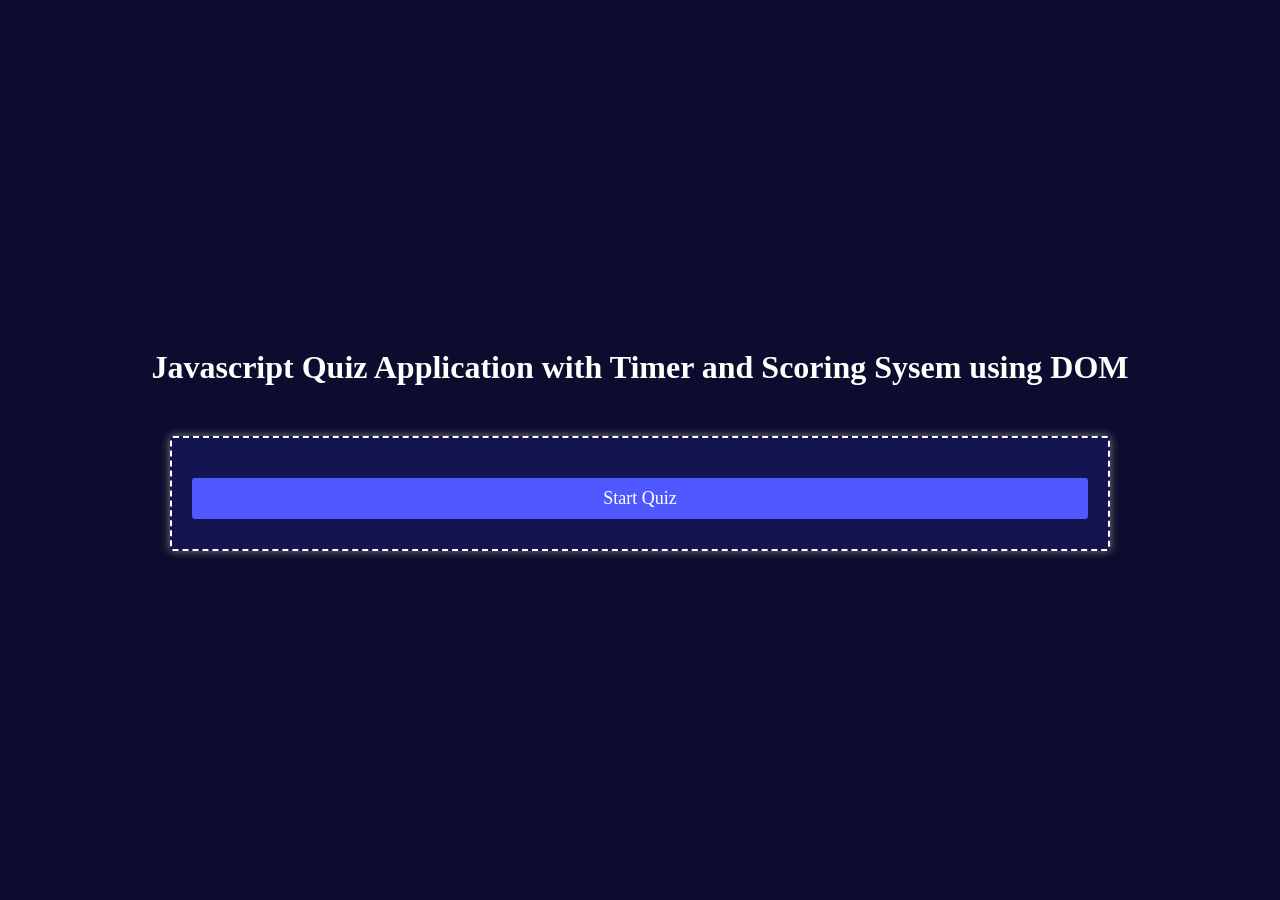
<file: quiz/index.html>
<!DOCTYPE html>
<html lang="en">
<head>
    <meta charset="UTF-8">
    <meta name="viewport" content="width=device-width, initial-scale=1.0">
    <title>Quiz</title>
    <link rel="stylesheet" href="style.css">
</head>
<body>
    <h1>Javascript Quiz Application with Timer and Scoring Sysem using DOM</h1>
    <div class="quiz-container">
        <div id="question"></div>
        <div class="timer" hidden></div>
        <div class="options"></div>
        <button class="button" id="start-button" onclick="startQuiz()">Start Quiz</button>
        <button class="button" id="next-button" onclick="nextQuestion()" hidden>Next Question</button>
    </div>
    <script src="script.js"></script>
</body>
</html>
</file>
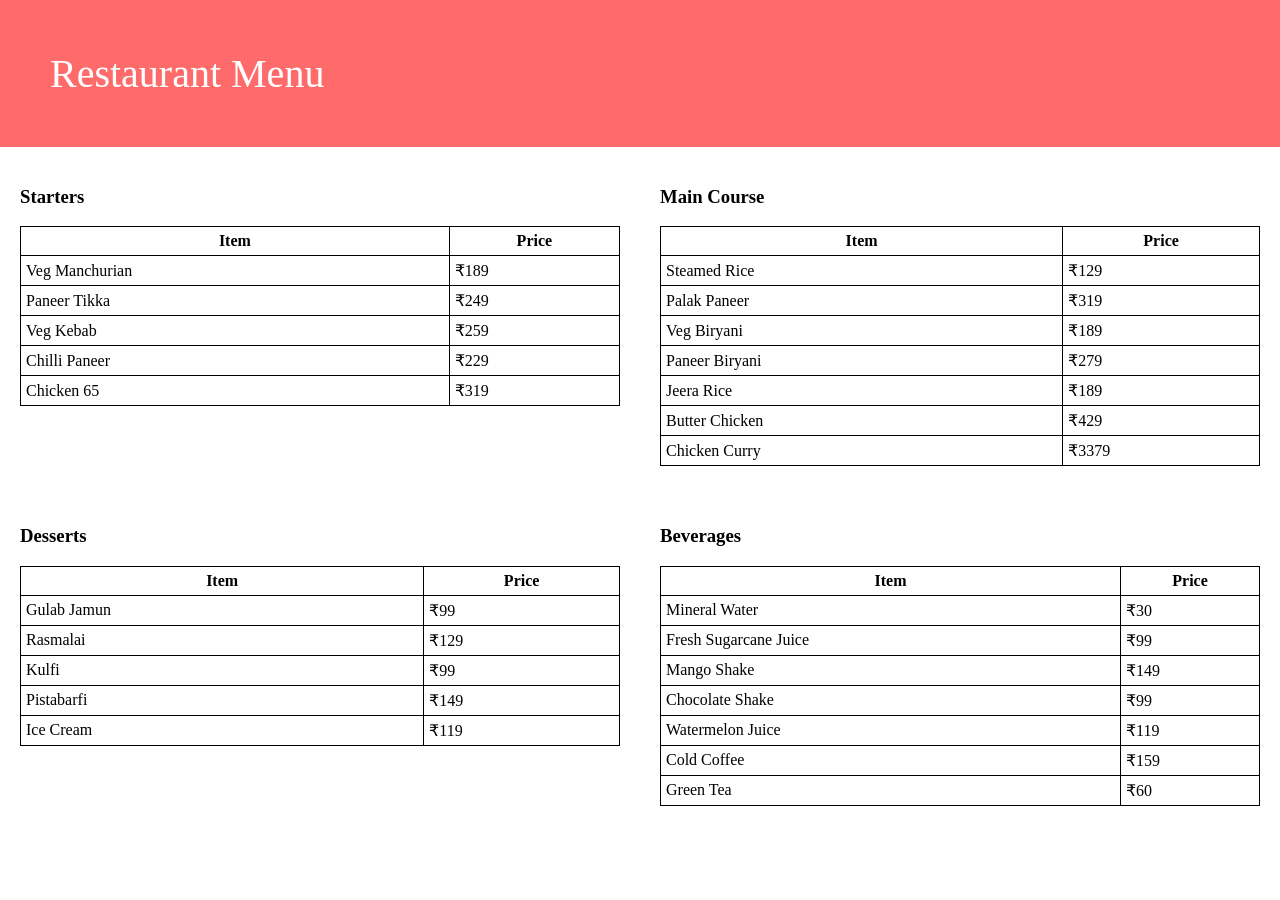
<file: restaurant-meu/index.html>
<!DOCTYPE html>
<html lang="en">
<head>
    <meta charset="UTF-8">
    <meta name="viewport" content="width=device-width, initial-scale=1.0">
    <title>Restaurant Menu</title>
    <link rel="stylesheet" href="style.css">
</head>
<body>
    <header>Restaurant Menu</header>
    <section class="menu">
        <div class="section">
            <h3>Starters</h3>
            <table class="table">
                <tr>
                    <th>Item</th>
                    <th>Price</th>
                </tr>
                <tr>
                    <td>Veg Manchurian</td>
                    <td>₹189</td>
                </tr>
                <tr>
                    <td>Paneer Tikka</td>
                    <td>₹249</td>
                </tr>
                <tr>
                    <td>Veg Kebab</td>
                    <td>₹259</td>
                </tr>
                <tr>
                    <td>Chilli Paneer</td>
                    <td>₹229</td>
                </tr>
                <tr>
                    <td>Chicken 65</td>
                    <td>₹319</td>
                </tr>
            </table> 
        </div>

        <div class="section">
            <h3>Main Course</h3>
            <table class="table">
                <tr>
                    <th>Item</th>
                    <th>Price</th>
                </tr>
                <tr>
                    <td>Steamed Rice</td>
                    <td>₹129</td>
                </tr>
                <tr>
                    <td>Palak Paneer</td>
                    <td>₹319</td>
                </tr>
                <tr>
                    <td>Veg Biryani</td>
                    <td>₹189</td>
                </tr>
                <tr>
                    <td>Paneer Biryani</td>
                    <td>₹279</td>
                </tr>
                <tr>
                    <td>Jeera Rice</td>
                    <td>₹189</td>
                </tr>
                <tr>
                    <td>Butter Chicken</td>
                    <td>₹429</td>
                </tr>
                <tr>
                    <td>Chicken Curry</td>
                    <td>₹3379</td>
                </tr>

            </table>
        </div>

        <div class="section">
            <h3>Desserts</h3>
            <table class="table">
                <tr>
                    <th>Item</th>
                    <th>Price</th>
                </tr>
                <tr>
                    <td>Gulab Jamun</td>
                    <td>₹99</td>
                </tr>
                <tr>
                    <td>Rasmalai</td>
                    <td>₹129</td>
                </tr>
                <tr>
                    <td>Kulfi</td>
                    <td>₹99</td>
                </tr>
                <tr>
                    <td>Pistabarfi</td>
                    <td>₹149</td>
                </tr>
                <tr>
                    <td>Ice Cream</td>
                    <td>₹119</td>
                </tr>
            </table>
        </div>

        <div class="section">
            <h3>Beverages</h3>
            <table class="table">
                <tr>
                    <th>Item</th>
                    <th>Price</th>
                </tr>
                <tr>
                    <td>Mineral Water</td>
                    <td>₹30</td>
                </tr>
                <tr>
                    <td>Fresh Sugarcane Juice</td>
                    <td>₹99</td>
                </tr>
                <tr>
                    <td>Mango Shake</td>
                    <td>₹149</td>
                </tr>
                <tr>
                    <td>Chocolate Shake</td>
                    <td>₹99</td>
                </tr>
                <tr>
                    <td>Watermelon Juice</td>
                    <td>₹119</td>
                </tr>
                <tr>
                    <td>Cold Coffee</td>
                    <td>₹159</td>
                </tr>
                <tr>
                    <td>Green Tea</td>
                    <td>₹60</td>
                </tr>
            </table>
        </div>

        
    </section>
</body>
</html>
</file>
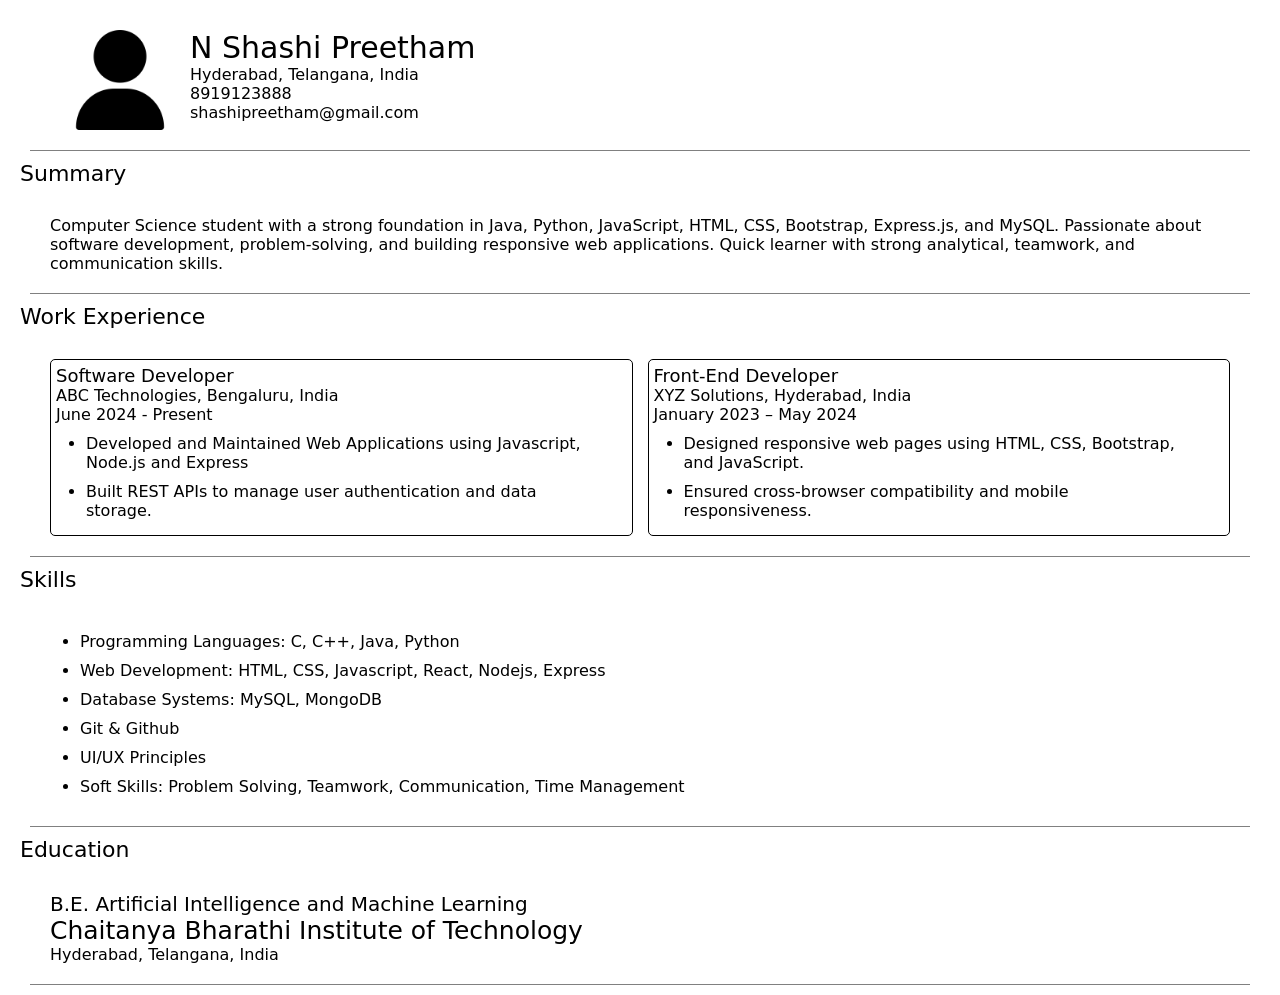
<file: resume/index.html>
<!DOCTYPE html>
<html lang="en">
<head>
    <meta charset="UTF-8">
    <meta name="viewport" content="width=device-width, initial-scale=1.0">
    <title>Resume</title>
    <link rel="stylesheet" href="style.css">
</head>
<body>
    <section class="section-element contact-info">
        <div class="profile-image-container">
            <img src="user.png" alt="Profile Picture">
        </div>
        <div class="profile-details">
            <p style="font-size: 30px;">N Shashi Preetham</p>
            <p>Hyderabad, Telangana, India</p>
            <p>8919123888</p>
            <p>shashipreetham@gmail.com</p>
        </div>
    </section>

    <div class="sub-heading">Summary</div>

    <section class="section-element">
        
        <div class="summary-content">
            Computer Science student with a strong foundation in Java, Python, JavaScript, HTML, CSS, Bootstrap, Express.js, and
            MySQL. Passionate about software development, problem-solving, and building responsive web applications. Quick learner
            with strong analytical, teamwork, and communication skills.
        </div>
        </section>
    <div class="sub-heading">Work Experience</div>

    <section class="section-element work-experience">
        <div class="experience-card">
            <p style="font-size: 18px;">Software Developer</p>
            <p>ABC Technologies, Bengaluru, India</p>
            <p>June 2024 - Present</p>
            <ul>
                <li>Developed and Maintained Web Applications using Javascript, Node.js and Express</li>
                <li>Built REST APIs to manage user authentication and data storage.</li>
            </ul>
        </div>

        <div class="experience-card">
            <p style="font-size: 18px;">Front-End Developer</p>
            <p>XYZ Solutions, Hyderabad, India</p>
            <p>January 2023 – May 2024</p>
            <ul>
                <li>Designed responsive web pages using HTML, CSS, Bootstrap, and JavaScript.</li>
                <li>Ensured cross-browser compatibility and mobile responsiveness.</li>
            </ul>
        </div>
    </section>
    <div class="sub-heading">Skills</div>

    <section class="section-element skills-section">
        <ul>
            <li>Programming Languages: C, C++, Java, Python</li>
            <li>Web Development: HTML, CSS, Javascript, React, Nodejs, Express</li>
            <li>Database Systems: MySQL, MongoDB</li>
            <li>Git & Github</li>
            <li>UI/UX Principles</li>
            <li>Soft Skills: Problem Solving, Teamwork, Communication, Time Management</li>
        </ul>
    </section>

    <div class="sub-heading">Education</div>
    <section class="section-element">
        <p style="font-size: 20px;">B.E. Artificial Intelligence and Machine Learning</p>
        <p style="font-size: 25px;">Chaitanya Bharathi Institute of Technology</p>
        <p>Hyderabad, Telangana, India</p>
    </section>
</body>
</html>
</file>
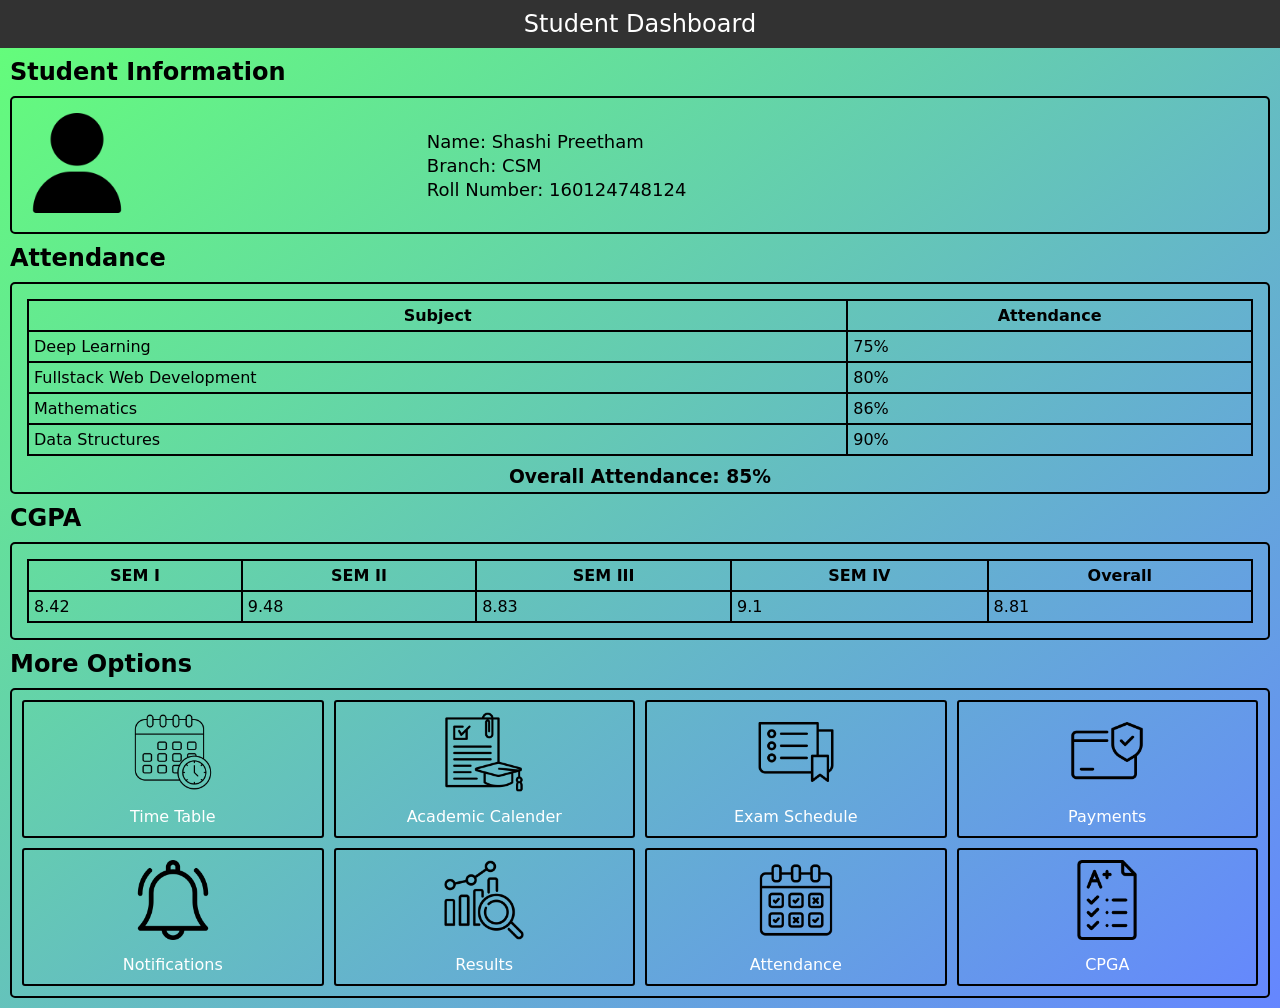
<file: student-dashboard/index.html>
<!DOCTYPE html>
<html lang="en">
<head>
    <meta charset="UTF-8">
    <meta name="viewport" content="width=device-width, initial-scale=1.0">
    <title>Student Dashboard</title>
    <link rel="stylesheet" href="style.css">
</head>
<body>
    <header>Student Dashboard</header>
    <h2 class="headings">Student Information</h2>
    <section class="section-element">
        <div class="profile-picture-container">
            <img src="user.png" alt="Profile Picture" class="profile-picture">
        </div>
        <div class="profile-details">
            <p>Name: Shashi Preetham</p>
            <p>Branch: CSM</p>
            <p>Roll Number: 160124748124</p>
        </div>
    </section>
    <h2 class="headings">Attendance</h2>
    <section class="section-element flex-column">
        <table class="table">
            <tr>
                <th>Subject</th>
                <th>Attendance</th>
            </tr>
            <tr>
                <td>Deep Learning</td>
                <td>75%</td>
            </tr>
            <tr>
                <td>Fullstack Web Development</td>
                <td>80%</td>
            </tr>
            <tr>
                <td>Mathematics</td>
                <td>86%</td>
            </tr>
            <tr>
                <td>Data Structures</td>
                <td>90%</td>
            </tr>

        </table>

        <h3 align="center">Overall Attendance: 85%</h3>
    </section>
    <h2 class="headings">CGPA</h2>
    <section class="section-element flex-column">
        <table class="table">
            <tr>
                <th>SEM I</th>
                <th>SEM II</th>
                <th>SEM III</th>
                <th>SEM IV</th>
                <th>Overall</th>
            </tr>
            <tr>
                <td>8.42</td>
                <td>9.48</td>
                <td>8.83</td>
                <td>9.1</td>
                <td>8.81</td>
            </tr>
        </table>
    </section>
    <h2 class="headings">More Options</h2>
    <section class="section-element more-options">
        <div class="card">
            <div class="card-image">
                <img src="schedule.png">
            </div>
            <div class="card-text">Time Table</div>
        </div>

        <div class="card">
            <div class="card-image">
                <img src="academic.png">
            </div>
            <div class="card-text">Academic Calender</div>
        </div>
        <div class="card">
            <div class="card-image">
                <img src="test-paper.png">
            </div>
            <div class="card-text">Exam Schedule</div>
        </div>
        <div class="card">
            <div class="card-image">
                <img src="credit-card.png">
            </div>
            <div class="card-text">Payments</div>
        </div>
        <div class="card">
            <div class="card-image">
                <img src="notification.png">
            </div>
            <div class="card-text">Notifications</div>
        </div>
        <div class="card">
            <div class="card-image">
                <img src="business.png">
            </div>
            <div class="card-text">Results</div>
        </div>
        <div class="card">
            <div class="card-image">
                <img src="attendance.png">
            </div>
            <div class="card-text">Attendance</div>
        </div>
        <div class="card">
            <div class="card-image">
                <img src="test (1).png">
            </div>
            <div class="card-text">CPGA</div>
        </div>
    </section>
</body>
</html>
</file>
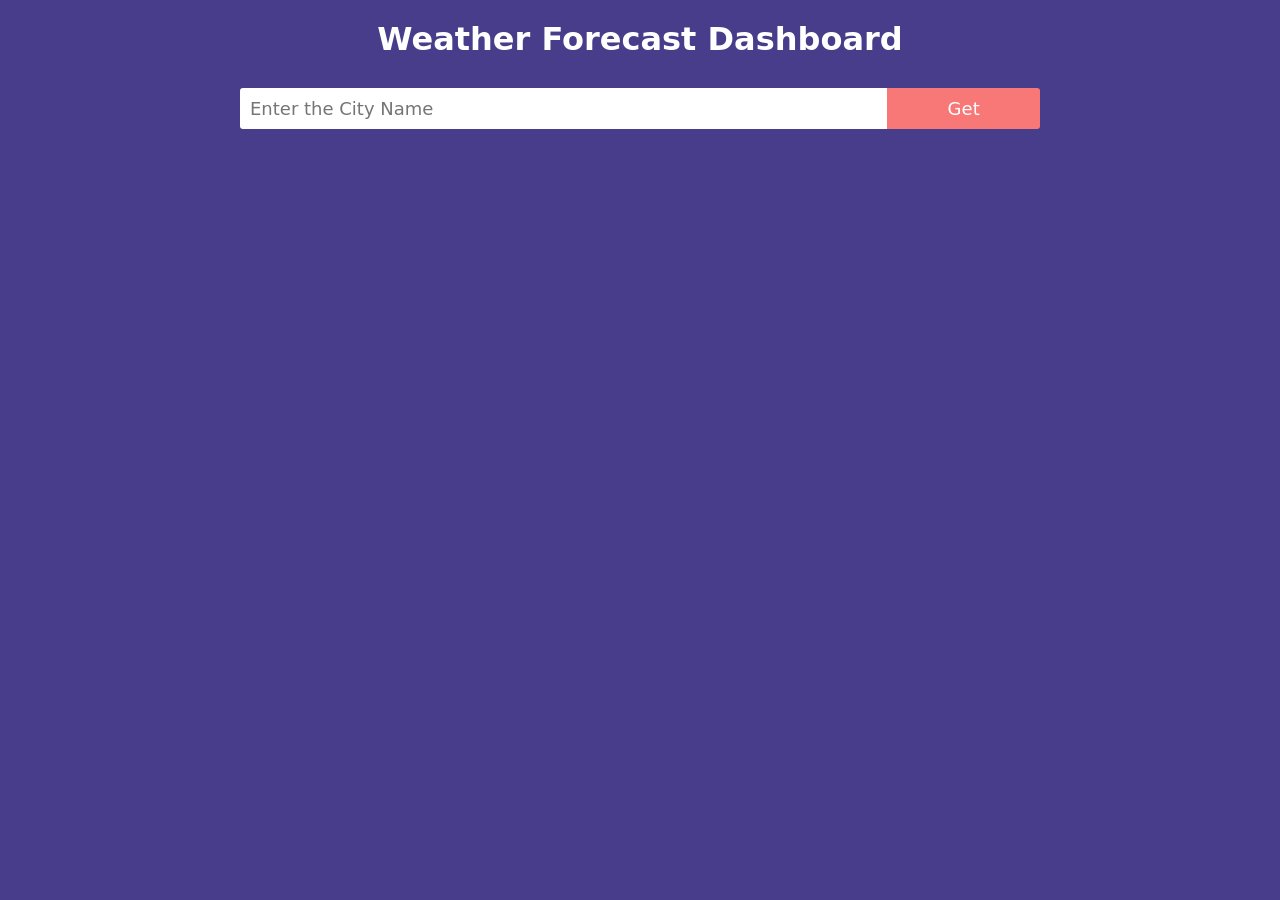
<file: weather-forecast/index.html>
<!DOCTYPE html>
<html lang="en">
<head>
    <meta charset="UTF-8">
    <meta name="viewport" content="width=device-width, initial-scale=1.0">
    <title>Weather Forecast</title>
    <link rel="stylesheet" href="style.css">
</head>
<body>
    <h1 align="center">Weather Forecast Dashboard</h1>
    <div class="search-box-container">
        <input type="text" id="city-input" placeholder="Enter the City Name">
        <button onclick="getWeather()">Get</button>
    </div>
    <div id="message"></div>
    <div class="current-weather hidden">
        <div class="location-time"></div>
        <div class="weather"></div>
        <div class="weather-details"></div>
    </div>
    <h1 align="center" id="forecast-text" class="hidden">Forecast for Next 7 Days</h1>

    <div class="forecast hidden"></div>
    <script src="script.js"></script>
</body>
</html>
</file>
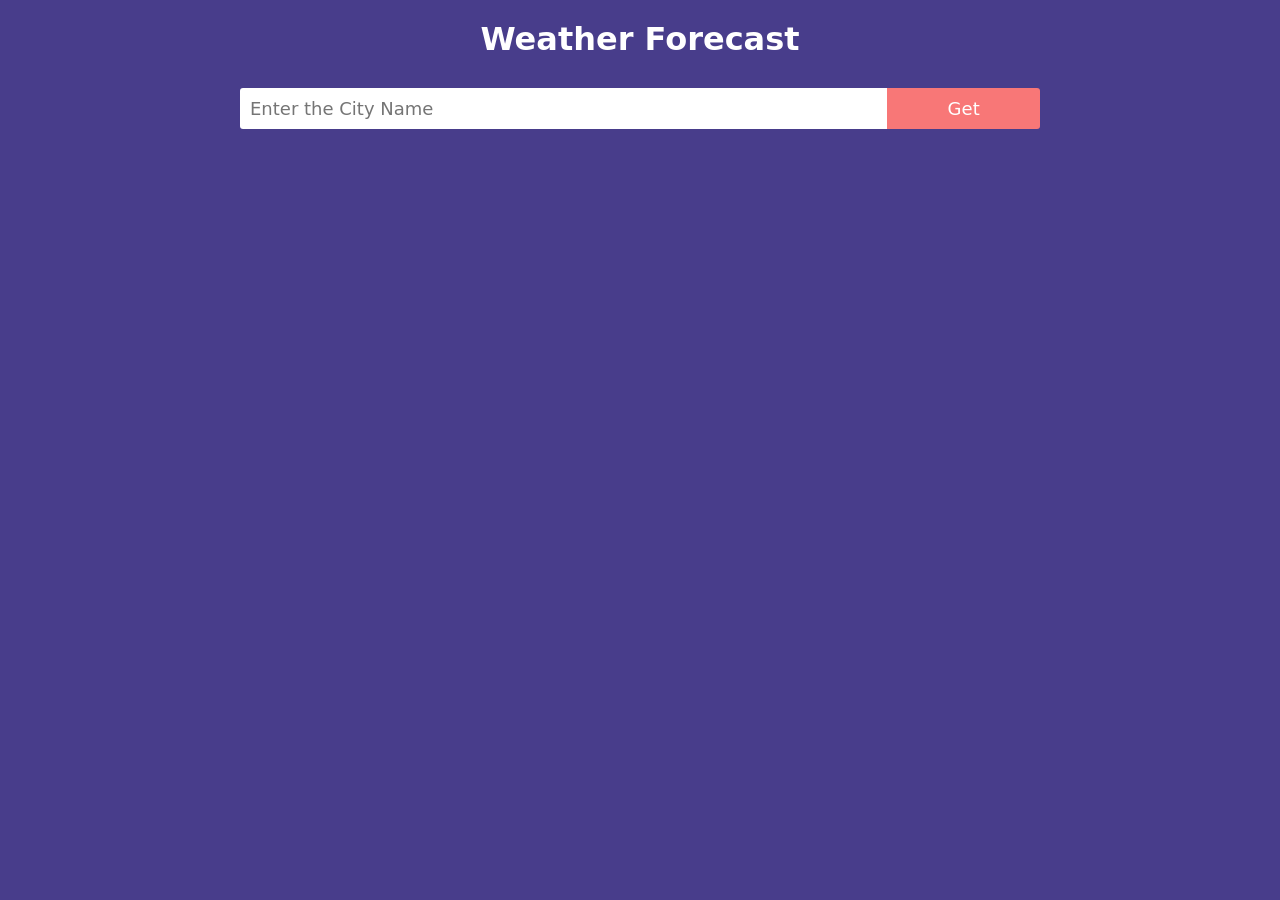
<file: weather-forecast/mobile.html>
<!DOCTYPE html>
<html lang="en">

<head>
    <meta charset="UTF-8">
    <meta name="viewport" content="width=device-width, initial-scale=1.0">
    <title>Weather Forecast</title>
    <style>
        * {
            margin: 0;
            padding: 0;
            box-sizing: border-box;
            font-family: system-ui;
            color: white;
        }

        body {
            padding: 10px;
            background-color: darkslateblue;
        }

        h1 {
            padding: 10px;
        }

        .search-box-container {
            max-width: 800px;
            margin: 20px auto;
            display: flex;
            overflow: hidden;
            border-radius: 3px;

        }

        .search-box-container:focus-within {
            box-shadow: 0 0 5px rgb(52, 51, 51);
        }

        .search-box-container input {
            flex-grow: 4;
            border: none;
            padding: 10px;
            outline: none;
            font-size: 18px;
            color: black;
        }

        .search-box-container button {
            flex-grow: 1;
            border: none;
            font-size: 18px;
            padding: 10px;
            background-color: rgb(248, 119, 119);
        }

        .search-box-container button:hover {
            background-color: rgb(255, 74, 74);
            cursor: pointer;
        }

        .current-weather,
        .forecast {
            border: 1px solid white;
            background-color: rgba(255, 255, 255, 0.096);
            padding: 20px;
            margin: 20px auto;
            max-width: 800px;
            border-radius: 3px;
            display: flex;
            gap: 10px;
        }

        .location-time {
            font-size: 18px;
        }

        .location-time p:nth-child(1) {
            font-size: 24px;
        }

        .weather {
            margin: auto;
            font-size: 40px;
        }

        .weather-details {
            margin: auto;
        }

        #message {
            font-size: 20px;
            text-align: center;
        }

        .forecast {
            display: grid;
            grid-template-columns: repeat(7, 1fr);
        }

        .forecast-card {
            padding: 5px;
        }

        .forecast-card p {
            text-align: center;
            font-size: 12px;
        }

        .forecast .day {
            font-size: 14px;
        }

        .forecast .icon {
            font-size: 40px;
        }

        .hidden {
            display: none;
        }

        @media (max-width: 700px) {
            .forecast {
                display: grid;
                grid-template-columns: repeat(3, 1fr);
            }

            .current-weather {
                flex-direction: column;
            }

        }
    </style>
</head>

<body>
    <h1 align="center">Weather Forecast</h1>
    <div class="search-box-container">
        <input type="text" id="city-input" placeholder="Enter the City Name">
        <button onclick="getWeather()">Get</button>
    </div>
    <div id="message"></div>
    <div class="current-weather hidden">
        <div class="location-time"></div>
        <div class="weather"></div>
        <div class="weather-details"></div>
    </div>
    <h1 align="center" id="forecast-text" class="hidden">Forecast for Next 7 Days</h1>
    <div class="forecast hidden"></div>


    <script>
        const cityInput = document.getElementById("city-input")
        const locationTimeElt = document.querySelector(".location-time")
        const weatherElt = document.querySelector(".weather")
        const weatherDetElt = document.querySelector(".weather-details")
        const forecastElt = document.querySelector(".forecast")
        const messageElt = document.getElementById("message")
        const currentWeatherElt = document.querySelector(".current-weather")
        const forecastText = document.getElementById("forecast-text")
        const week = ["Sunday", "Monday", "Tuesday", "Wednesday", "Thursday", "Friday", "Saturday"]

        function getWeatherDescription(code) {
            const weatherCodes = {
                0: { text: "Clear Sky", icon: "☀️" },
                1: { text: "Mainly Clear", icon: "🌤️" },
                2: { text: "Partly Cloudy", icon: "⛅" },
                3: { text: "Overcast", icon: "☁️" },
                45: { text: "Fog", icon: "🌫️" },
                48: { text: "Depositing Rime Fog", icon: "🌫️" },
                51: { text: "Light Drizzle", icon: "🌦️" },
                53: { text: "Moderate Drizzle", icon: "🌦️" },
                55: { text: "Dense Drizzle", icon: "🌧️" },
                61: { text: "Slight Rain", icon: "🌦️" },
                63: { text: "Moderate Rain", icon: "🌧️" },
                65: { text: "Heavy Rain", icon: "🌧️" },
                71: { text: "Slight Snowfall", icon: "🌨️" },
                73: { text: "Moderate Snowfall", icon: "🌨️" },
                75: { text: "Heavy Snowfall", icon: "❄️" },
                80: { text: "Slight Rain Showers", icon: "🌦️" },
                81: { text: "Moderate Rain Showers", icon: "🌧️" },
                82: { text: "Violent Rain Showers", icon: "⛈️" },
                95: { text: "Thunderstorm", icon: "⛈️" }
            };

            return (
                weatherCodes[code] ||
                {
                    "text": "Unknown Weather",
                    "icon": "❓"
                }
            );
        }

        async function getWeather() {
            const city = cityInput.value
            currentWeatherElt.classList.add("hidden")
            forecastText.classList.add("hidden")
            forecastElt.classList.add("hidden")
            if (city == "") {
                messageElt.textContent = "Please Enter a City Name"
                return
            }

            const geoURL = `https://geocoding-api.open-meteo.com/v1/search?name=${encodeURIComponent(city)}&count=1&language=en&format=json`;
            messageElt.textContent = "Loading Weather Data..."
            const response = await fetch(geoURL)

            if (!response.ok) {
                messageElt.textContent = "Unable to find City"
                return
            }

            const data = await response.json()

            if (!data.results || data.results.length == 0) {
                messageElt.textContent = "City not found"
                return
            }

            const location = {
                longitude: data.results[0].longitude,
                latitude: data.results[0].latitude,
                country: data.results[0].country,
                city: data.results[0].name,
                state: data.results[0].admin1
            }

            const weatherURL =
                `https://api.open-meteo.com/v1/forecast` +
                `?latitude=${location.latitude}` +
                `&longitude=${location.longitude}` +
                `&current=temperature_2m,relative_humidity_2m,wind_speed_10m,weather_code` +
                `&daily=weather_code,temperature_2m_max,temperature_2m_min` +
                `&timezone=auto` +
                `&forecast_days=7`;

            const weatherResponse = await fetch(weatherURL)

            if (!weatherResponse.ok) {
                messageElt.textContent = "Unable to Load Weather Data"
                return
            }

            const weatherData = await weatherResponse.json()

            messageElt.textContent = ""

            displayWeather(location, weatherData)
        }

        function displayWeather(location, weatherData) {
            console.log(location)
            const date = new Date(weatherData.current.time)
            const day = week[date.getDay()]
            const time = date.toLocaleTimeString("en-US", {
                hour: "numeric",
                minute: "2-digit",
                hour12: true
            })

            const temperature = Math.round(weatherData.current.temperature_2m)
            const humidity = weatherData.current.relative_humidity_2m
            const windSpeed = weatherData.current.wind_speed_10m
            const weatherDesc = getWeatherDescription(weatherData.current.weather_code)

            locationTimeElt.innerHTML = `
        <p>${location.city}, ${location.state}, ${location.country}</p>
        <p>${day}, ${time}</p>
        <p>${weatherDesc.text}</p>
    `

            weatherElt.innerHTML = `<p>${weatherDesc.icon} ${temperature}°C</p>`

            weatherDetElt.innerHTML = `
        <p>Humidity: ${humidity}%</p>
        <p>Wind Speed: ${windSpeed}km/h</p>
    `
            currentWeatherElt.classList.remove("hidden")

            displayForecast(date.getDay(), weatherData.daily, 7)
        }

        function displayForecast(dayNo, daily, forecastDays) {
            forecastElt.innerHTML = ""
            for (let i = 0; i < forecastDays; i++) {
                const max = Math.round(daily.temperature_2m_max[i])
                const min = Math.round(daily.temperature_2m_min[i])
                const day = week[(dayNo + i + 1) % 7]
                const code = daily.weather_code[i]
                const desc = getWeatherDescription(code)

                forecastElt.innerHTML += `
            <div class="forecast-card">
                <p class="day">${day}</p>
                <p class="icon">${desc.icon}</p>
                <p>${desc.text}</p>
                <p>${max}°C ${min}°C</p>
            </div>
        `
            }
            forecastText.classList.remove("hidden")

            forecastElt.classList.remove("hidden")
        }

        currentWeatherElt.classList.add("hidden")
        forecastElt.classList.add("hidden")
        forecastText.classList.add("hidden")

    </script>


</body>

</html>
</file>
<file: quiz/style.css>
* {
    margin: 0;
    padding: 0;
    font-family: Cambria;
}

h1 {
    color: white;
}

body {
    width: 100vw;
    height: 100vh;
    display: flex;
    justify-content: center;
    background-color: rgb(12, 12, 46);
    align-items: center;
    flex-direction: column;
    gap: 50px;
}

.quiz-container {
    width: 70%;
    padding: 20px;
    background-color: rgb(20, 20, 80);
    font-size: 18px;
    border: 2px dashed white;
    color: white;
    border-radius: 3px;
    box-shadow: 0 0 10px gray;
}

.timer {
    box-sizing: border-box;
    width: 100%;
    text-align: right;
}

#question {
    width: 100%;
    margin: 10px 0;
}

.options input {
    margin: 10px 10px 10px 0;
}

.button {
    padding: 10px;
    width: 100%;
    font-size: 18px;
    margin: 10px 0;
    border: none;
    background-color: rgb(79, 88, 255);
    border-radius: 3px;
    color: white;
}

.button:hover {
    background-color: rgb(63, 63, 255);

}

.button:active {
    background-color: rgb(42, 42, 255);

}
</file>
<file: restaurant-meu/style.css>
body {
    margin: 0;
    padding: 0;
    font-family: Cambria;
}

header {
    padding: 50px;
    font-size: 40px;
    color: white;
    background-color: rgb(255, 107, 107);
}

.menu {
    padding: 10px;
    margin: 0;
    display: grid;
    grid-template-columns: 1fr 1fr;
    gap: 20px;
}

.section {
    padding: 10px;
    margin: 0;
    display: flex;
    flex-direction: column;
}

.table {
    
    border-collapse: collapse;
    padding: 5px;
}

.table th, td {
    padding: 5px;
    border: 1px solid black;
}
</file>
<file: resume/style.css>
* {
    padding: 0;
    margin: 0;
    font-family: system-ui;
}

.sub-heading {
    font-size: 22px;
    margin: 0 20px;
}

.section-element {
    border-bottom: 1px solid gray;
    margin: 10px 30px;
    padding: 20px;
}

.section-element p {
    font-size: 16px;
}

.contact-info {
    display: flex;
}

.profile-image-container {
    display: flex;
    justify-content: center;
    align-items: center;
    padding: 0 20px;
}

.profile-image-container img {
    width: 100px;
    aspect-ratio: 1;
}

.summary-content {
    font-size: 16px;
}

.work-experience {
    display: grid;
    gap: 15px;
    grid-template-columns: repeat(2, 1fr);
}

.experience-card {
    border: 1px solid black;
    border-radius: 5px;
    padding: 5px;
}

.section-element li {
    margin: 10px 30px;
}
</file>
<file: student-dashboard/style.css>
* {
    margin: 0;
    padding: 0;
    font-family: system-ui;
    box-sizing: border-box;
}

body {
    background: linear-gradient(to bottom right, rgb(100, 255, 120), rgb(101, 134, 255));
}

header {
    background-color: rgb(50, 50, 50);
    padding: 10px;
    color: white;
    text-align: center;
    font-size: 24px;
}

.section-element {
    margin: 10px;
    border: 2px solid black;
    border-radius: 5px;
    padding: 5px;
    display: flex;
}


.profile-picture-container {
    flex-grow: 1;
    padding: 10px;
}
.profile-details {
    flex-grow: 2;
    font-size: 18px;
    margin-top: auto;
    margin-bottom: auto;
}

.section-element p {
    margin: 3px;
}

.profile-picture {
    width: 100px;
    aspect-ratio: 1;
}

.table {
    border: 2px solid black;
    border-collapse: collapse;
    margin: 10px;
}
.table td, th {
    padding: 5px;
    border: 2px solid black;
}
.flex-column {
    flex-direction: column;
}
.headings {
    margin: 10px;
}

.more-options {
    display: grid;
    grid-template-columns: repeat(4, 1fr);
}

.card {
    padding: 10px;
    margin: 5px;
    border: 2px solid black;
    display: flex;
    flex-direction: column;
    gap: 15px;
    border-radius: 3px;
    color: white;
}

.card-image {
    display: flex;
    justify-content: center;
    align-items: center;
}

.card-image img {
    width: 80px;
    aspect-ratio: 1;
}
.card-text {
    text-align: center;
}

.card:hover {
    background: rgba(255, 255, 255, 0.172);
    box-shadow: 0 0 5px gray;
}
</file>
<file: weather-forecast/style.css>
* {
    margin: 0;
    padding: 0;
    box-sizing: border-box;
    font-family: system-ui;
    color: white;
}

body {
    padding: 10px;
    background-color: darkslateblue;
}

h1 {
    padding: 10px;
}

.search-box-container {
    max-width: 800px;
    margin: 20px auto;
    display: flex;
    overflow: hidden;
    border-radius: 3px;

}

.search-box-container:focus-within {
    box-shadow: 0 0 5px rgb(52, 51, 51);
}

.search-box-container input {
    flex-grow: 4;
    border: none;
    padding: 10px;
    outline: none;
    font-size: 18px;
    color: black;
}

.search-box-container button {
    flex-grow: 1;
    border: none;
    font-size: 18px;
    padding: 10px;
    background-color: rgb(248, 119, 119);
}

.search-box-container button:hover {
    background-color: rgb(255, 74, 74);
    cursor: pointer;
}

.current-weather,
.forecast {
    border: 1px solid white;
    background-color: rgba(255, 255, 255, 0.096);
    padding: 20px;
    margin: 20px auto;
    max-width: 800px;
    border-radius: 3px;
    display: flex;
    gap: 10px;
}

.location-time {
    font-size: 18px;
}

.location-time p:nth-child(1) {
    font-size: 24px;
}

.weather {
    margin: auto;
    font-size: 40px;
}

.weather-details {
    margin: auto;
}

#message {
    font-size: 20px;
    text-align: center;
}

.forecast {
    display: grid;
    grid-template-columns: repeat(7, 1fr);
}

.forecast-card {
    padding: 5px;
}

.forecast-card p {
    text-align: center;
    font-size: 12px;
}

.forecast .day {
    font-size: 14px;
}

.forecast .icon {
    font-size: 40px;
}

.hidden {
    display: none;
}

@media (max-width: 700px) {
    .forecast {
        display: grid;
        grid-template-columns: repeat(3, 1fr);
    }

    .current-weather {
        flex-direction: column;
    }

}
</file>
